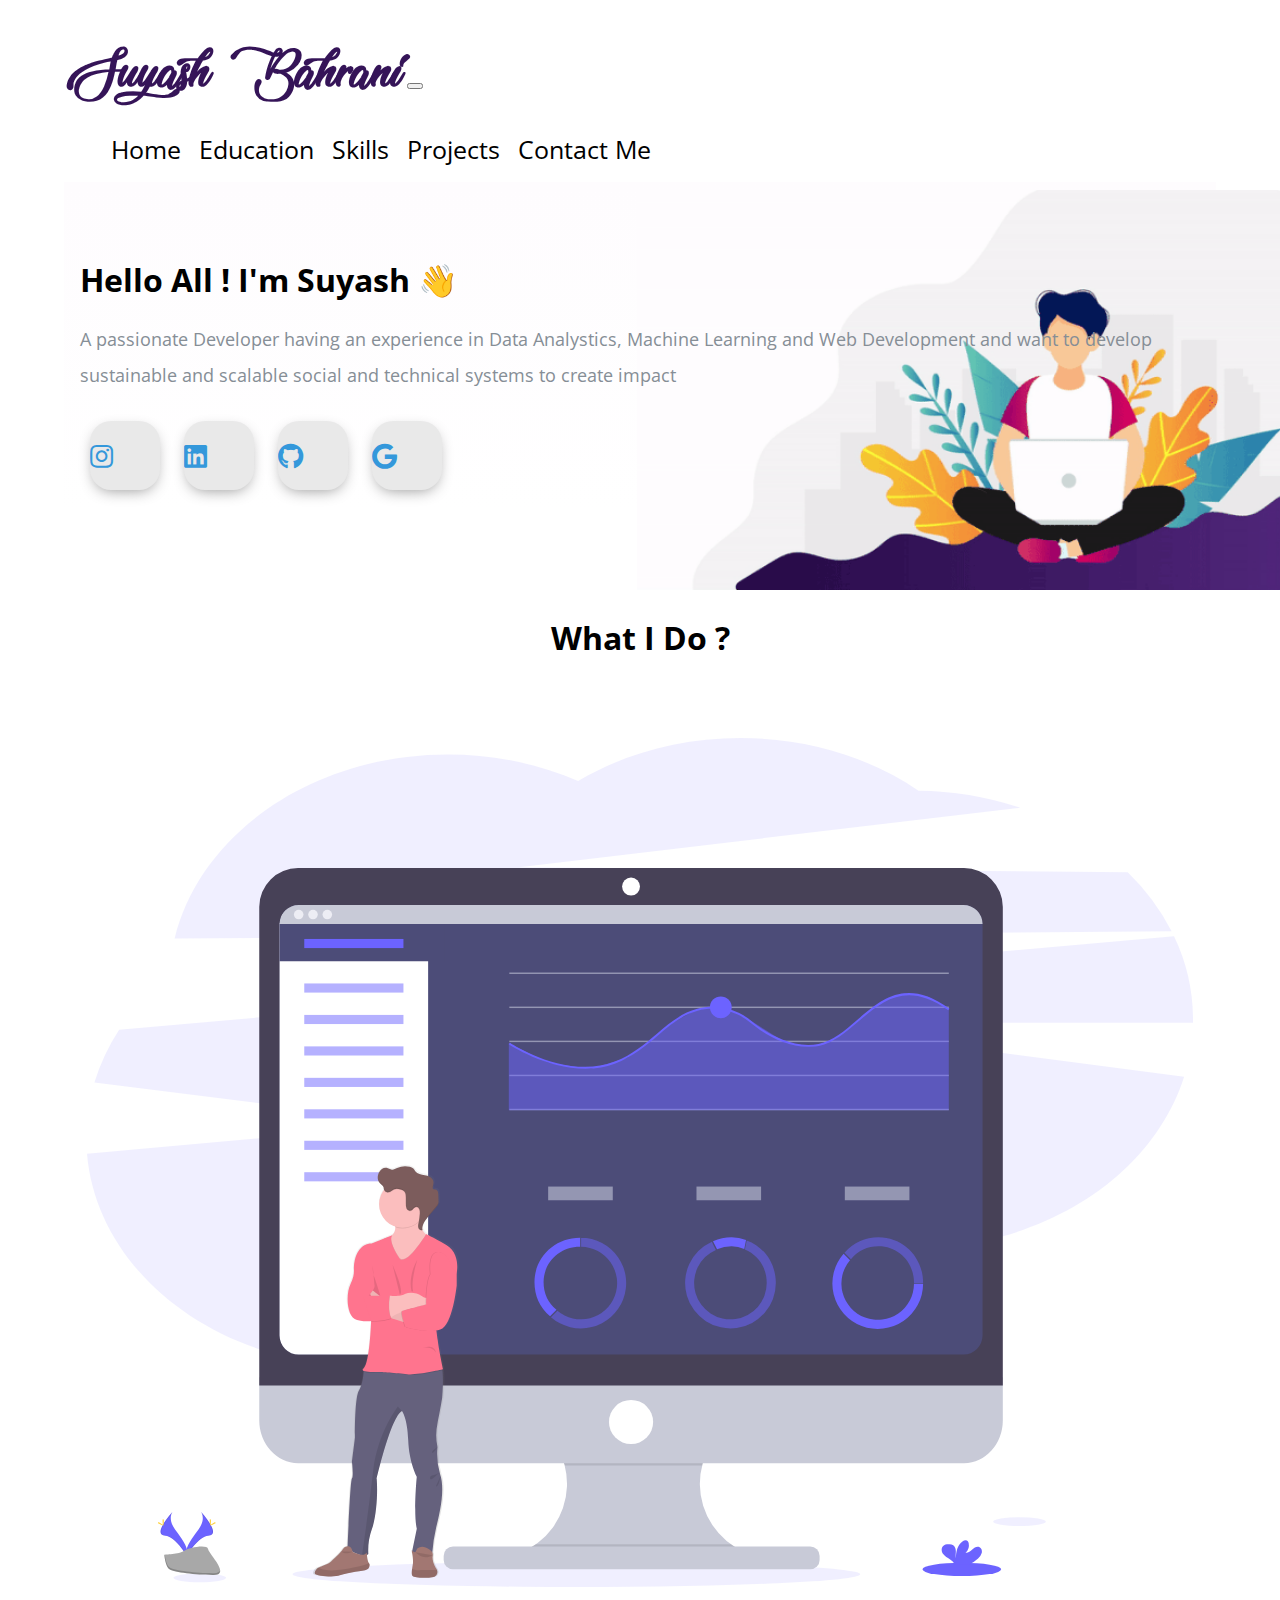
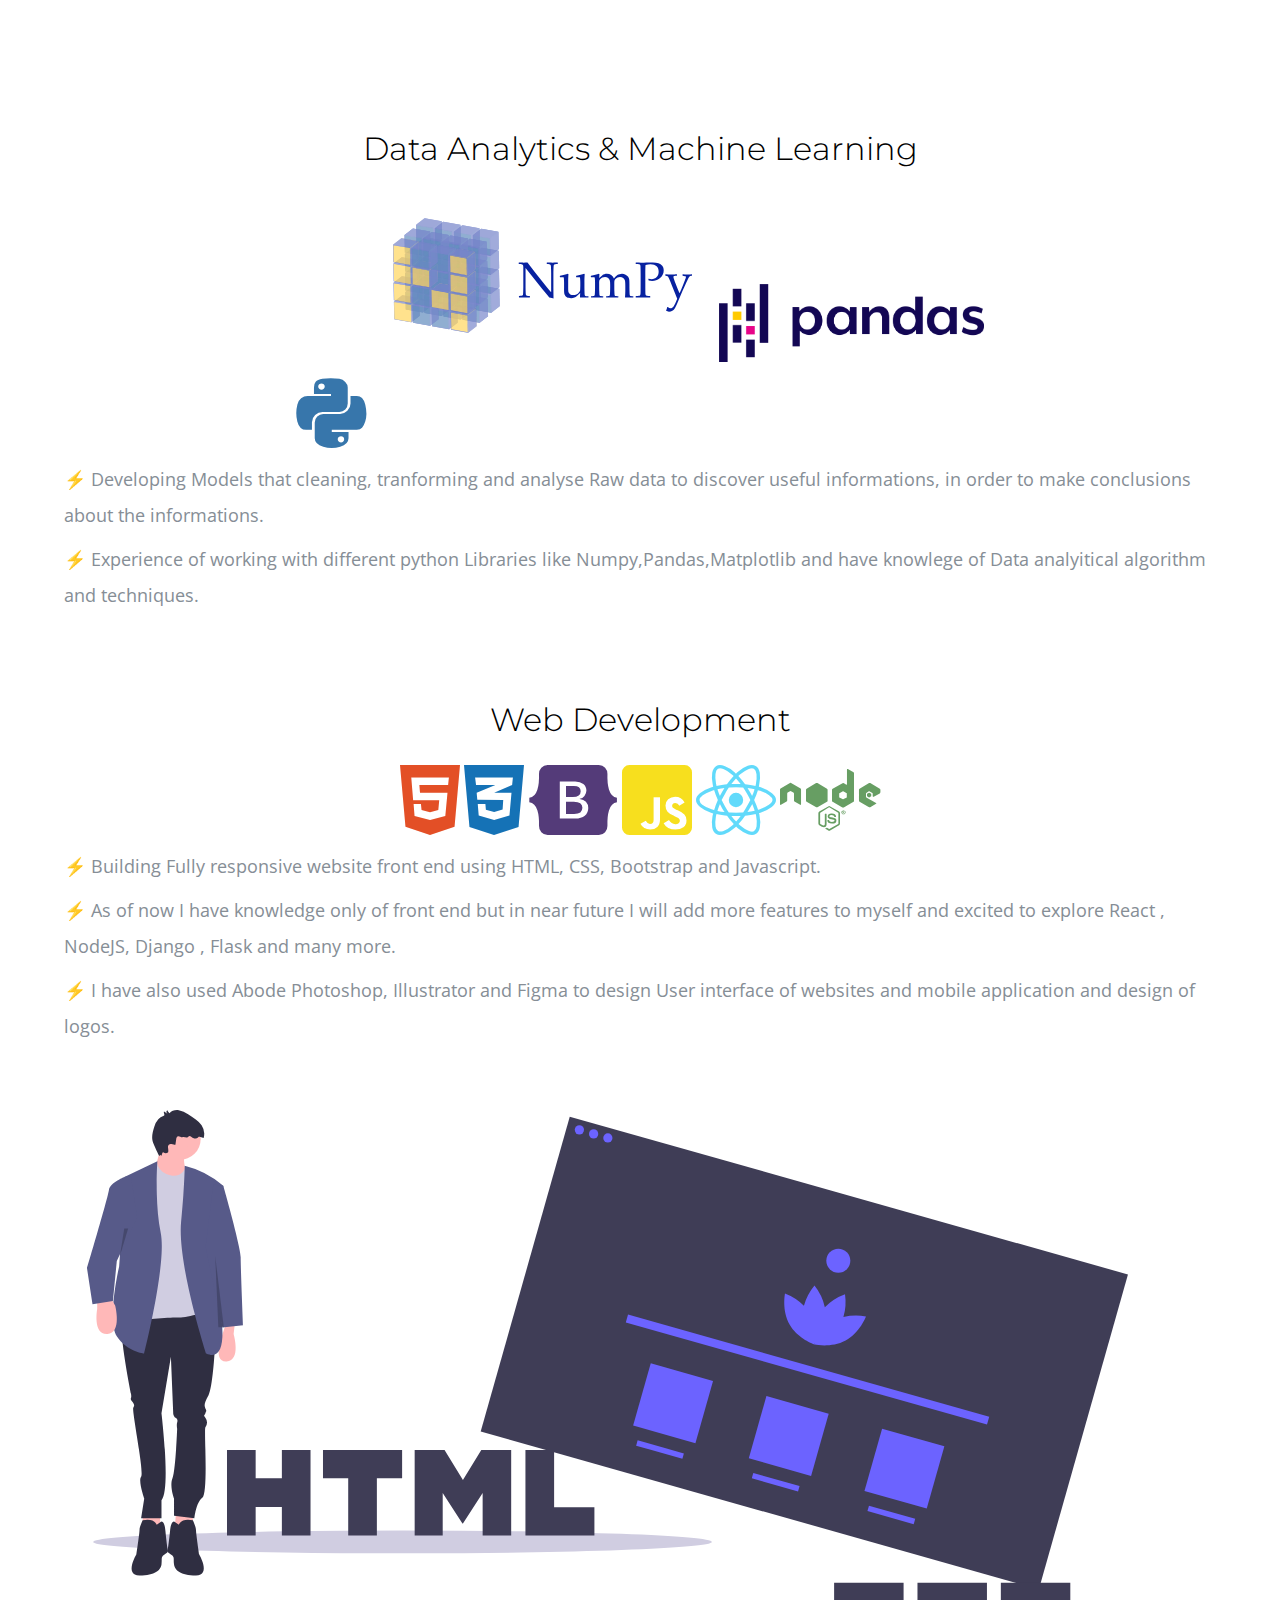
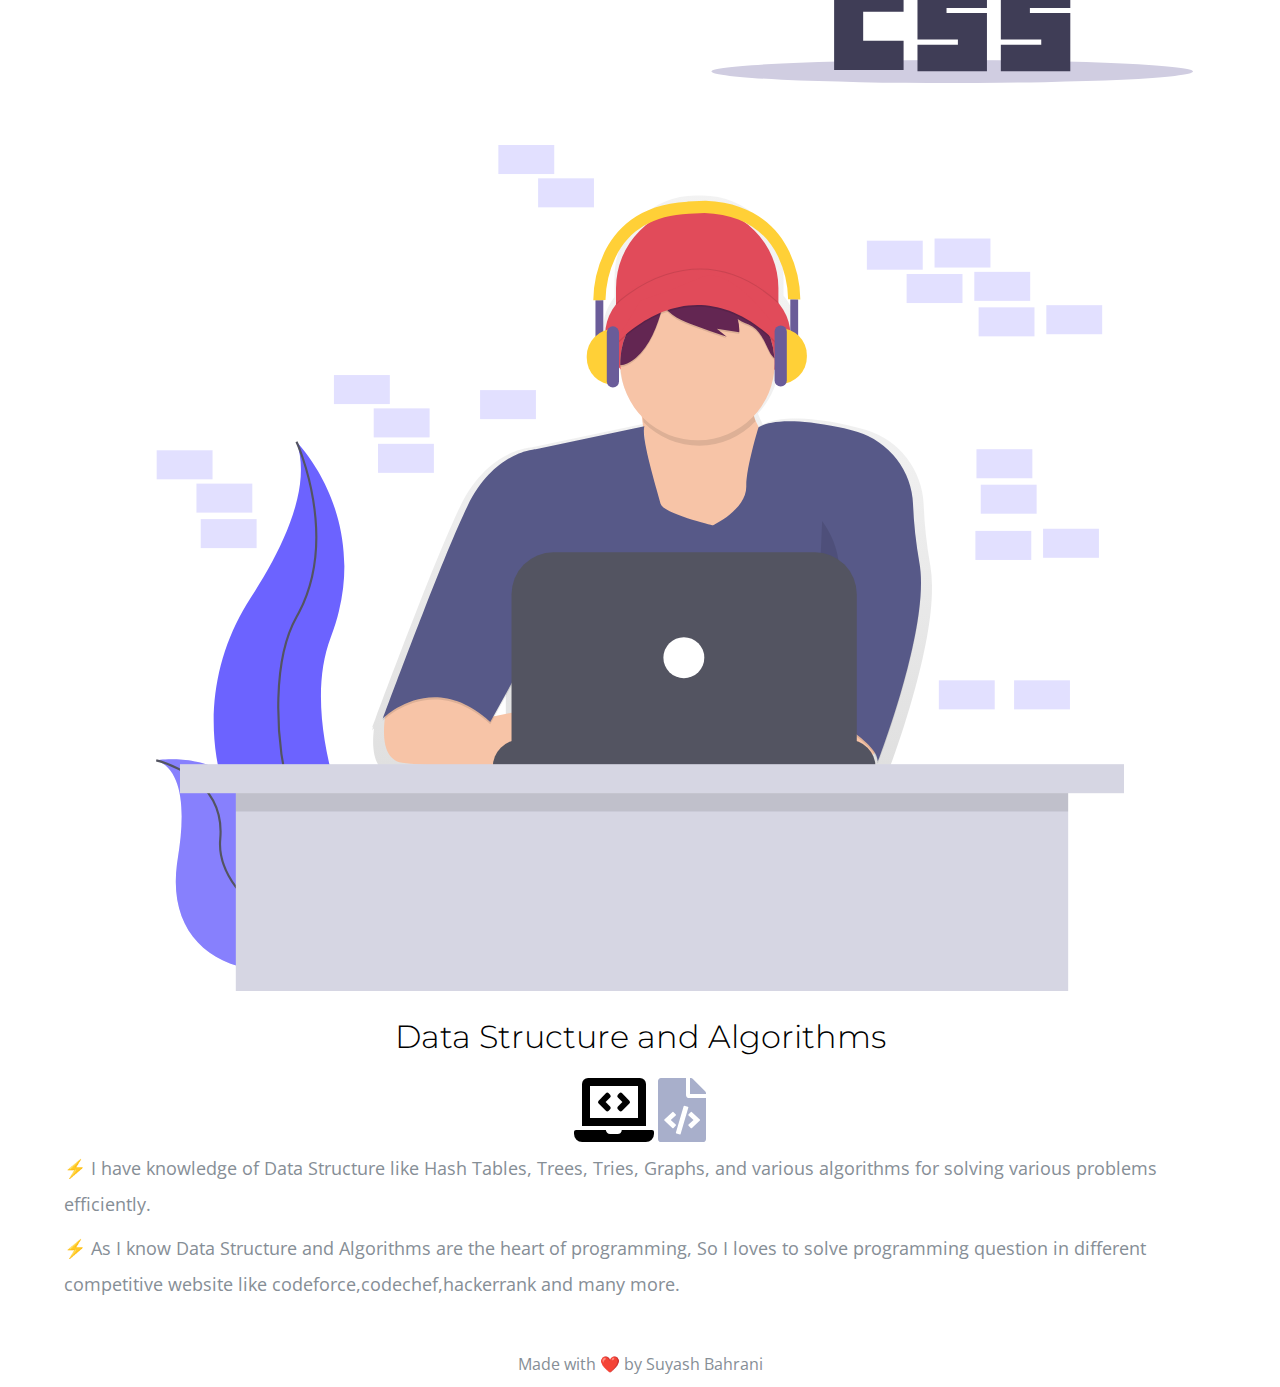
<file: index.html>
<!DOCTYPE html>
<html lang="en" dir="ltr">

<head>
  <meta charset="utf-8">
  <meta name="viewport" content="width=device-width,initial-scale=1">
  <title>Suyash Bahrani</title>
  <link rel="icon" href="Image/engineer.ico">
  <link rel="stylesheet" href="https://stackpath.bootstrapcdn.com/bootstrap/4.5.0/css/bootstrap.min.css" integrity="sha384-9aIt2nRpC12Uk9gS9baDl411NQApFmC26EwAOH8WgZl5MYYxFfc+NcPb1dKGj7Sk" crossorigin="anonymous">
  <link rel="stylesheet" href="style.css">
  
  <link href="https://fonts.googleapis.com/css2?family=Arizonia&family=Montserrat:wght@400;800&display=swap" rel="stylesheet">
  <link href="https://fonts.googleapis.com/css2?family=Open+Sans:wght@700&display=swap" rel="stylesheet">
  <link rel="stylesheet" href="https://use.fontawesome.com/releases/v5.4.1/css/all.css" />
  <link rel="stylesheet" href="https://cdnjs.cloudflare.com/ajax/libs/font-awesome/5.13.1/css/all.min.css">
  <script src="https://code.jquery.com/jquery-3.5.1.slim.min.js" integrity="sha384-DfXdz2htPH0lsSSs5nCTpuj/zy4C+OGpamoFVy38MVBnE+IbbVYUew+OrCXaRkfj" crossorigin="anonymous"></script>
  <script src="https://cdn.jsdelivr.net/npm/popper.js@1.16.0/dist/umd/popper.min.js" integrity="sha384-Q6E9RHvbIyZFJoft+2mJbHaEWldlvI9IOYy5n3zV9zzTtmI3UksdQRVvoxMfooAo" crossorigin="anonymous"></script>
  <script src="https://stackpath.bootstrapcdn.com/bootstrap/4.5.0/js/bootstrap.min.js" integrity="sha384-OgVRvuATP1z7JjHLkuOU7Xw704+h835Lr+6QL9UvYjZE3Ipu6Tp75j7Bh/kR0JKI" crossorigin="anonymous"></script>
</head>
<body class="container-fluid body_section">
        <header>
              <nav class="navbar navbar-expand-lg navbar-light ">
                <a class="navbar-brand brand-name" href="#">Suyash Bahrani</a>
                <button class="navbar-toggler" type="button" data-toggle="collapse" data-target="#navbarSupportedContent" aria-controls="navbarSupportedContent" aria-expanded="false" aria-label="Toggle navigation">
                  <span class="navbar-toggler-icon"></span>
                </button>
        
                <div class="collapse navbar-collapse" id="navbarSupportedContent">
                  <ul class="navbar-nav ml-auto">
                    <li class="nav-item">
                      <a class="nav-link headerachor" href="index.html">Home</a>
                    </li>
                    <li class="nav-item">
                      <a class="nav-link headerachor" href="Education.html">Education</a>
                    </li>
                    <li class="nav-item">
                      <a class="nav-link headerachor" href="skill.html">Skills</a>
                    </li>
                    <li class="nav-item">
                      <a class="nav-link headerachor" href="Project.html">Projects</a>
                    </li>
                    <li class="nav-item">
                      <a class="nav-link headerachor" href="contact.html">Contact Me</a>
                    </li>
                  </ul>
              </nav>
          </header>

          <section id = "Home">
              <div class="row column1">
                <div class="col-lg-6 col-md-6 first-image">
                    <img class = "boyimage" src="Image/20200630_162659.gif" alt="">
                </div>  
                  <div class="col-lg-6 section-1">
                      <h1 class = "Hello">Hello All ! I'm Suyash <span class="wave">👋</span></h1>
                      <p>A passionate Developer having an experience in Data Analystics,
                          Machine Learning and Web Development and want to develop sustainable and 
                          scalable social and technical systems to create impact</p>
                          <div class=social_media_icon>
                            <a class="btn" href="https://www.instagram.com/suyash_bahrani/" target=_blank>
                              <i class="fab fa-instagram"></i>
                            </a>
                            <a class="btn" href="https://www.linkedin.com/in/suyashbahrani/" target=_blank>
                              <i class="fab fa-linkedin" aria-hidden="true"></i>
                            </a>
                            <a class="btn" href="https://github.com/suyashbahrani" target=_blank>
                              <i class="fab fa-github"></i>
                            </a>
                            <a class="btn" href="mailto:suyash.bahrani@gmail.com" target=_blank>
                              <i class="fab fa-google"></i>
                            </a>
                          </div>
                  </div>
                  <div class="Image-boy col-lg-6"><img class="boy" src="Image/Boy-image.png" alt=""></div>
              </div>
          </section>


          <section id=Whatido>
            <h1>What I Do ?</h1>
              <div class = "row feature-1">
                  <div class="col-lg-6 col-md-6 Feature-first-image ">
                    <img class = "Feature-svg-image" src="Image/Data_Analysis.svg" alt="">
                  </div>
                  <div class="col-lg-6 col-md-6">
                    <h1 class= "Feature-Heading" >Data Analytics & Machine Learning</h1>
                    <ul class = "dev-icon">
                      <li><i class="fab fa-python fa-5x" style="color:#3776ab"></i></li>
                      <li><img class="numpy" src="Image/numpy-ar21.svg" alt=""></li>
                      <li><img class = "pandas" src="Image/kindpng_5747046.png" alt=""></li>
                    </ul>
                    <div class = "Data-Analytic">
                      <p class ="Features-paragraph">
                         ⚡ Developing Models that cleaning, tranforming and analyse Raw data to discover useful informations,
                         in order to make conclusions about the informations.</p>
                      <p  class ="Features-paragraph">
                         ⚡ Experience of working with different python Libraries like Numpy,Pandas,Matplotlib and have knowlege of
                        Data analyitical algorithm and techniques.</p>
                    </div>
                </div>
              </div>
              <div class="row feature-2">
                <div class="col-lg-6 col-md-6 feature-web">
                  <h1 class="Feature-Heading">Web Development</h1>
                  <ul class = "dev-icon">
                    <li><i class="fab fa-html5 fa-5x" style="color:#e34f26"></i></li>
                    <li><i class="fab fa-css3-alt fa-5x" style="color:#1572b6"></i></li>
                    <li><i class="fab fa-bootstrap fa-5x" style="color:#543b79"></i></li>
                    <li><i class="fab fa-js-square fa-5x" style="color:#f7df1e"></i></li>
                    <li><i class="fab fa-react fa-5x" style="color:#61dafb"></i></li>
                    <li><i class="fab fa-node fa-5x" style="color:#679e63"></i></li>
                
                  </ul>
                  <div class = "Data-Analytic">
                    <p class ="Features-paragraph">
                      ⚡ Building Fully responsive website front end using HTML, CSS, Bootstrap and Javascript.</p>
                    <p  class ="Features-paragraph">
                       ⚡ As of now I have knowledge only of front end but in near future I will add more features to myself and excited to explore React , NodeJS, Django , Flask and many more.</p>
                      <p  class ="Features-paragraph">
                       ⚡ I have also used Abode Photoshop, Illustrator and Figma to design User interface of websites and mobile application and design of logos.</p>
                      </div>
                </div>
                <div class="col-lg-6 col-md-6 Feature-second-image ">
                  <img class = "Feature-svg-image" src="Image/website.svg" alt="">
                </div>
              </div>
              <div class="row feature-3">
                <div class = "col-lg-6 col-md-6 Feature-third-image">
                    <img class = "Feature-svg-image-3" src="Image/Coding.svg" alt="">
                  </div>
                  <div class="col-lg-6 col-md-6 feature-coding">
                    <h1 class="Feature-Heading">Data Structure and Algorithms</h1>
                    <ul class = "dev-icon">
                     <li></li>
                     <li><i class="fas fa-laptop-code fa-4x"></i></li>
                     
                     <li><i class="fas fa-file-code fa-4x" style="color: #a8afcb;"></i></li>
                    </ul>
                    <div class = "Data-Analytic">
                      <p class ="Features-paragraph">
                         ⚡ I have knowledge of Data Structure like Hash Tables, Trees, Tries, Graphs, and various algorithms for solving various problems efficiently.</p>
                      <p  class ="Features-paragraph">
                         ⚡ As I know Data Structure and Algorithms are the heart of programming, So I loves to solve programming question in different competitive website like codeforce,codechef,hackerrank and many more.</p>
                        </div>
                  </div>
              </div>
               
        
          </section>
    <footer class=footer>Made with ❤️ by Suyash Bahrani </footer>
</body>
</html>
</file>
<file: style.css>
body{
    font-family: 'Open Sans', sans-serif;
    margin: 0;
  }
.body_section{
    padding : 3% 5% 1%;
}

p{
  font-size: 18px;
}

  a{
    text-decoration: none;
  }

  @font-face{
    font-family: "Lovely Home";
    src:local('Lovely Home'), 
    url("Image/LovelyHome-9aBZ.ttf") format('truetype');

  }

.brand-name ,.navbar-light .navbar-brand{
      /* font-family: "Brush Script MT"; */
      /* margin-bottom: 3px; */
      font-family: "Lovely Home";
      font-size: 50px;
      font-weight: bold;
      color: #351458;
  }



  .headerachor {
    color: black;
    margin: 0 7px 0 7px;
    font-size: 25px;
  }

  .headerachor:hover {
    background-color: #f1f1f1;
  }

  /* Section 1 */
   .column1{
       background-image: linear-gradient(#fefcfe,#ffffff);
       padding : 8px 16px;
   }

  .section-1{
    margin-top: 6%;
    text-align: left;
    position: relative;
}
span.wave {
  animation-name: wave-animation;
  animation-duration: 2.5s;
  animation-iteration-count: infinite;
  transform-origin: 70% 70%;
  display: inline-block;
}

@keyframes wave-animation {
    0% { transform: rotate(  0.0deg) }
   10% { transform: rotate(-10.0deg) }
   20% { transform: rotate( 12.0deg) }
   30% { transform: rotate(-10.0deg) }
   40% { transform: rotate(  9.0deg) }
   50% { transform: rotate(  0.0deg) }
  100% { transform: rotate(  0.0deg) }
}

.first-image{
    position: absolute;
    right:0;
}
.boyimage{
  height: 400px;
}

@media only screen and (max-width : 1183px){
  .first-image{
    right:160px;
  }

}
.boy{
  width: 100%;
  height: 100%;
  animation: bounce 1.2s;
  animation-direction: alternate;
  animation-iteration-count: infinite;
}

@keyframes bounce{
  from{
      transform: translate3d(0,0,0);
  }
  to{
      transform: translate3d(0,20px,0);
  }
}

.Image-boy{
  text-align: center;
  align-items: center;
}

@media only screen and (min-width:951px){
  .Image-boy{
    display:none;
  }
}
  .Hello{
      margin-bottom: 20px;
  }
  p{
      line-height: 2;
      color: #868e96;
  }


  .btn {
    display: inline-block;
    width: 4.37rem;
    height: 4.37rem;
    background: #e9e9e9;
    padding: 0px 0px;
    margin: 10px;
    border-radius: 30%;
    box-shadow: 0 5px 15px -5px #00000070;
    color: #3498db;
    overflow: hidden;
    position: relative;
  }

  .btn i {
    line-height: 70px;
    font-size: 1.625rem;
    transition: 0.2s linear;
  }

  .btn:hover i {
    transform: scale(1.3);
    color: #f1f1f1;
  }

  .btn::before {
    content: "";
    position: absolute;
    width: 120%;
    height: 120%;
    background: #3498db;
    transform: rotate(45deg);
    left: -110%;
    top: 90%;
  }




  .btn:hover::before {
    animation: aaa 0.7s 1;
    top: -10%;
    left: -10%;
  }

  @media only screen and (max-width:470px){
    .btn{
      width: 2.5rem;
      height: 2.5rem;
      margin: 7px;
    }
    .btn i {
      line-height: 40px;
      font-size: 1em;
    }
  }

 #Whatido{
     text-align: center;
     padding-top: 7%;
 }

  /* Section 2 */
  .feature-1{
      padding-top: 5%;
      text-align: center;
      }
  .feature-2{
    padding-top: 5%;
    text-align: center;
}
  .feature-3{
  padding-top: 5%;
  padding-bottom: 20px;
  text-align: center;
  }

  .Feature-Heading{
      font-family: "Montserrat";
      font-weight: 300;
  }

  .Feature-first-image{
      padding : 0 2% 10%;
  }

  .Feature-second-image{
      padding : 5% 2% 0;
  }





  .Feature-svg-image{
      width: 100%;
      height:100%;
  }
  .Feature-svg-image-3{
    width: 84%;
    height: 84%;
  }




  .dev-icon{
      list-style: none;
      display: inline;
      padding: 0%;
  }


  .numpy{
    max-width: 100%;
    width : 30%;
    height: 30%;
    padding-bottom: 7%;
  }

  .pandas{
    max-width: 100%;
    max-height: 100%;
    width : 23%;
    height: 15%;
    padding-bottom: 7%;
    padding-left :0;
  }

  li{
    display: inline;
  }

  .Data-Analytic{
      text-align: left;
  }

  .Features-paragraph{
      margin-top : 8px;
      margin-bottom: 8px;
  }

  @media only screen and (max-width : 764px){
    .feature-2{
      display: flex;
      flex-direction: column;
    }
    .feature-web{
      order:2;
    }
      
      .brand-name ,.navbar-light .navbar-brand{
      /* font-family: "Brush Script MT"; */
      /* margin-bottom: 3px; */
      font-family: "Lovely Home";
      font-size: 40px;
      font-weight: bold;
      color: #351458;
  }
  }
  @media only screen and (max-width : 991px) and (min-width: 951px){
    .section-1{
      margin-top: auto;
      padding-right: 400px;
    }
  }
  @media only screen and (max-width : 950px){

    body,html{
      text-align: center;
      font-size: 16px;
      line-height: normal;
    }
    .Hello{
      margin-bottom: 10px;
    }
    h1{
      font-size: 25px;
    }
    p{
      font-size: 15px;
      line-height: normal;
    }
      .section-1{
          text-align: center;
      }
      .first-image{
          display: none;
      }

      .pandas{
        width: 23%;
        height: 15%;
      }
  }




footer{
  padding-top: 2%;
  color: #868e96;
  text-align: center;
}
</file>
